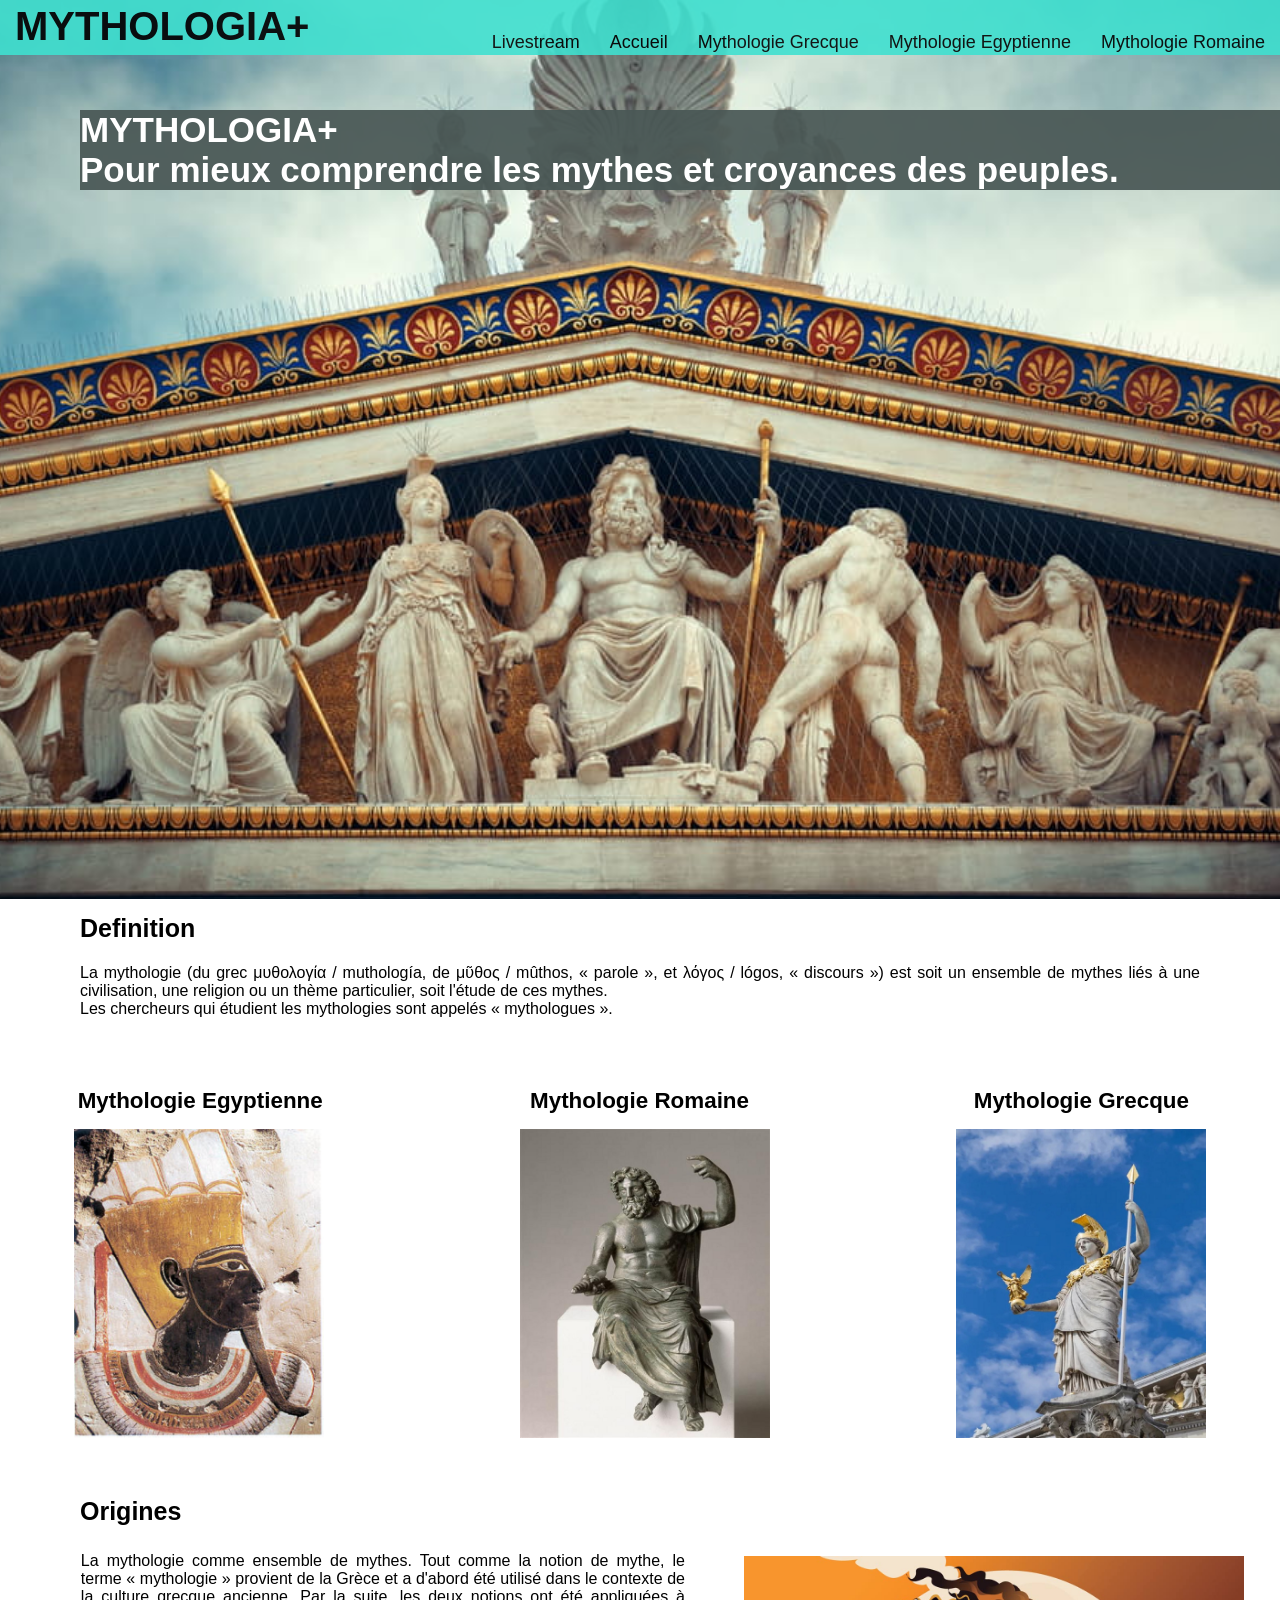
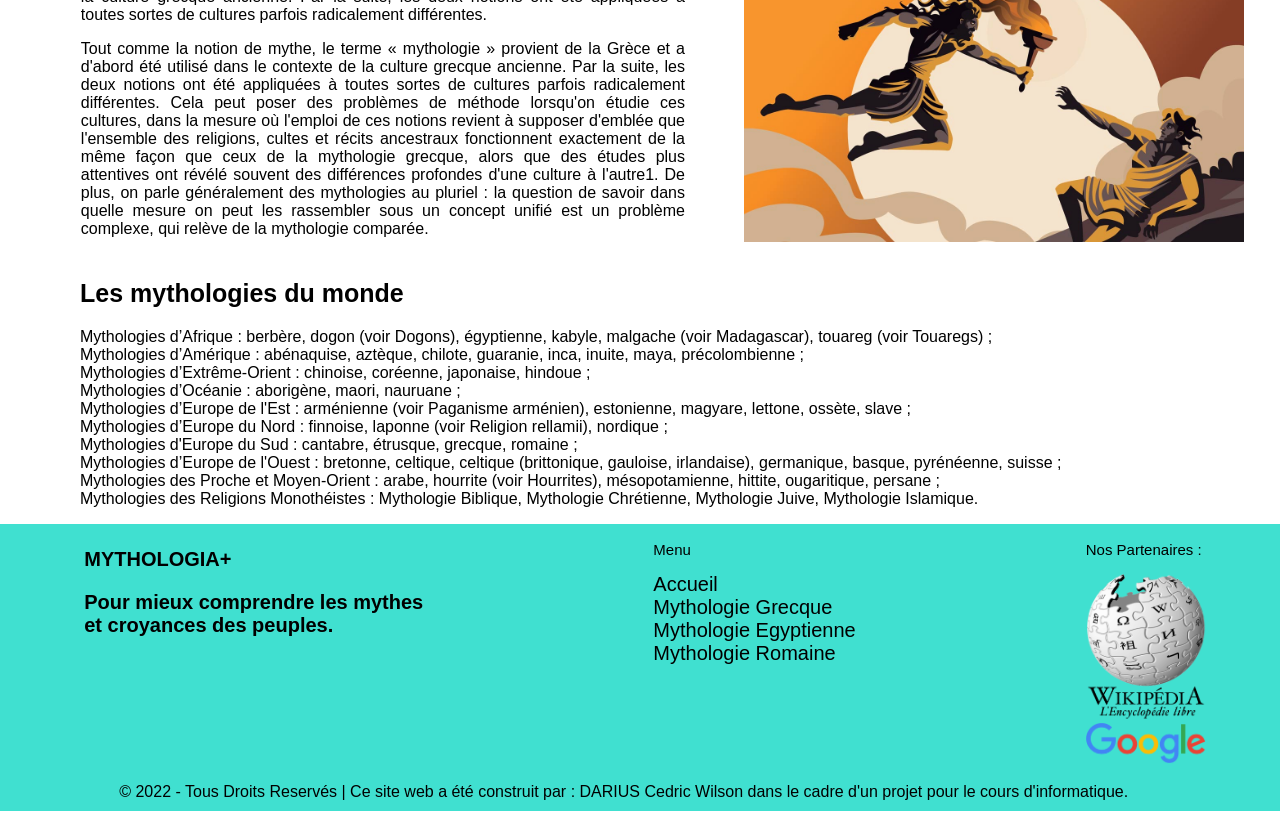
<file: Index.html>
<!DOCTYPE html>
<html lang="fr">
<head>
    <meta charset="UTF-8">
    <meta http-equiv="X-UA-Compatible" content="IE=edge">
    <meta name="viewport" content="width=device-width, initial-scale=1.0">
    <title>MYTHOLOGIA</title>
    <link rel="stylesheet" href="CSS-Darius.css">
    <link rel="stylesheet" href="stylesite2.css">
</head>
<body>
    <header>
        <div>
            <nav> 
                <ul>
                    <li id="menu1">
                        <a href="Rome.html">Mythologie Romaine</a>
                    </li>
                    <li id="menu1"> 
                        <a href="Egypte.html">Mythologie Egyptienne</a>
                    </li>
                    <li id="menu1">
                        <a href="Grecque.html">Mythologie Grecque</a>
                    </li>
                    <li id="menu1">
                        <a href="Index.html">Accueil</a>
                    </li>
                    <li id="menu1">
                        <a href="Livestream.html">Livestream</a>
                    </li>
                    <li id="logo1">
                        <a href="#">MYTHOLOGIA+</a>
                    </li>
                </ul>
            </nav> 
        </div>
        <div id="imageindex" style="position: relative;">
            <div >
                <h2 id="firsttrait1">MYTHOLOGIA+<br>
                    Pour mieux comprendre les mythes et croyances des peuples.</h2>
            </div>
    </div>
    </header>
    <section id="section1">
        <h2>Definition</h2>
        <div id="textemytho">
            <p>La mythologie (du grec μυθολογία / muthología, de μῦθος / mûthos, « parole », et λόγος / lógos, « discours ») est soit un ensemble de mythes liés à une civilisation, une religion ou un thème particulier, soit l'étude de ces mythes. <br> Les chercheurs qui étudient les mythologies sont appelés « mythologues ».</p>
        </div>
        <div id=istwa>
            <div id="fotoakey1">
                <h3 id="ejiptext">Mythologie Egyptienne</h3>
                <a href="Egypte.html">
                    <img src="min_1.jpg" alt=""width="250">
                </a>
            </div>
            <div id="fotoakey">
                <h3>Mythologie Romaine</h3>
                <a href="Rome.html">
                    <img id="fotoakey" src="385c90c0026b85cdce5517b1757b3e46.jpg" alt="" width="250">
                </a>
            </div>
            <div id="fotoakey">
                <h3>Mythologie Grecque</h3>
                <a href="Grecque.html">
                    <img src="depositphotos_84098402-stock-photo-goddess-athena-statue-outside-austrian.jpg" alt=""width="250">
                </a>
            </div>
        </div>
    </section>

    <section id="section2">
    <h2>Origines</h2>
    <div id=origine>
         <div id="texteorigine">
         <p >   La mythologie comme ensemble de mythes. Tout comme la notion de mythe, le terme « mythologie » provient de la Grèce et a d'abord été utilisé dans le contexte de la culture grecque ancienne. Par la suite, les deux notions ont été appliquées à toutes sortes de cultures parfois radicalement différentes.</p>
        <p>Tout comme la notion de mythe, le terme « mythologie » provient de la Grèce et a d'abord été utilisé dans le contexte de la culture grecque ancienne. Par la suite, les deux notions ont été appliquées à toutes sortes de cultures parfois radicalement différentes. Cela peut poser des problèmes de méthode lorsqu'on étudie ces cultures, dans la mesure où l'emploi de ces notions revient à supposer d'emblée que l'ensemble des religions, cultes et récits ancestraux fonctionnent exactement de la même façon que ceux de la mythologie grecque, alors que des études plus attentives ont révélé souvent des différences profondes d'une culture à l'autre1. De plus, on parle généralement des mythologies au pluriel : la question de savoir dans quelle mesure on peut les rassembler sous un concept unifié est un problème complexe, qui relève de la mythologie comparée.</p>
        </div>
        <div id=imagemytho>
        <img src="image mytho.jpg" alt="Image" width="500px">        
        </div>
    </div>
   
    </section>

   <section id="section3">
    <h2>Les mythologies du monde</h2>
        <p>
            <ul id="textemytho">
                <li>Mythologies d’Afrique : berbère, dogon (voir Dogons), égyptienne, kabyle, malgache (voir Madagascar), touareg (voir Touaregs) ;</li>
                <li>Mythologies d’Amérique : abénaquise, aztèque, chilote, guaranie, inca, inuite, maya, précolombienne ;</li>
                <li>Mythologies d’Extrême-Orient : chinoise, coréenne, japonaise, hindoue ;</li>
                <li>Mythologies d’Océanie : aborigène, maori, nauruane ;</li>
                <li>Mythologies d’Europe de l'Est : arménienne (voir Paganisme arménien), estonienne, magyare, lettone, ossète, slave ;</li>
                <li>Mythologies d’Europe du Nord : finnoise, laponne (voir Religion rellamii), nordique ;</li>
                <li>Mythologies d'Europe du Sud : cantabre, étrusque, grecque, romaine ;</li>
                <li>Mythologies d’Europe de l'Ouest : bretonne, celtique, celtique (brittonique, gauloise, irlandaise), germanique, basque, pyrénéenne, suisse ;</li>
                <li>Mythologies des Proche et Moyen-Orient : arabe, hourrite (voir Hourrites), mésopotamienne, hittite, ougaritique, persane ;</li>
                <li>Mythologies des Religions Monothéistes : Mythologie Biblique, Mythologie Chrétienne, Mythologie Juive, Mythologie Islamique.</li>
            </ul>
        </p>
<footer id="darius">
    <div id="footr1">
        <p>MYTHOLOGIA+</p>
        <p>Pour mieux comprendre les mythes <br> et croyances des peuples.</p>
    </div>
    <div id="footr2">
        <p id="titext">Menu</p>
        <a href="Index.html">Accueil</a> <br>
        <a href="Grecque.html">Mythologie Grecque</a> <br>
        <a href="Egypte.html">Mythologie Egyptienne</a> <br>
        <a href="Rome.html">Mythologie Romaine</a> <br>
    </div>
    <div id="footr3">
        <p id="titext">Nos Partenaires :</p>
        <div>
        <a href="#">
        <img id="wikipic" src="Wikipedia-logo-fr-big.png" alt="WikiPedia" width="120px"> 
        </a>
        </div>
        <div>
            <a href="#">
            <img id="googlepic" src="google.png" alt="Google" width="120px">    
            </a>
        </div>  
    </div>
    <p id="copyright">&copy; 2022 - Tous Droits Reservés | Ce site web a été construit par : DARIUS Cedric Wilson dans le cadre d'un projet pour le cours d'informatique. <br><br>
    </p>
</footer>
</body>
</html>
</file>
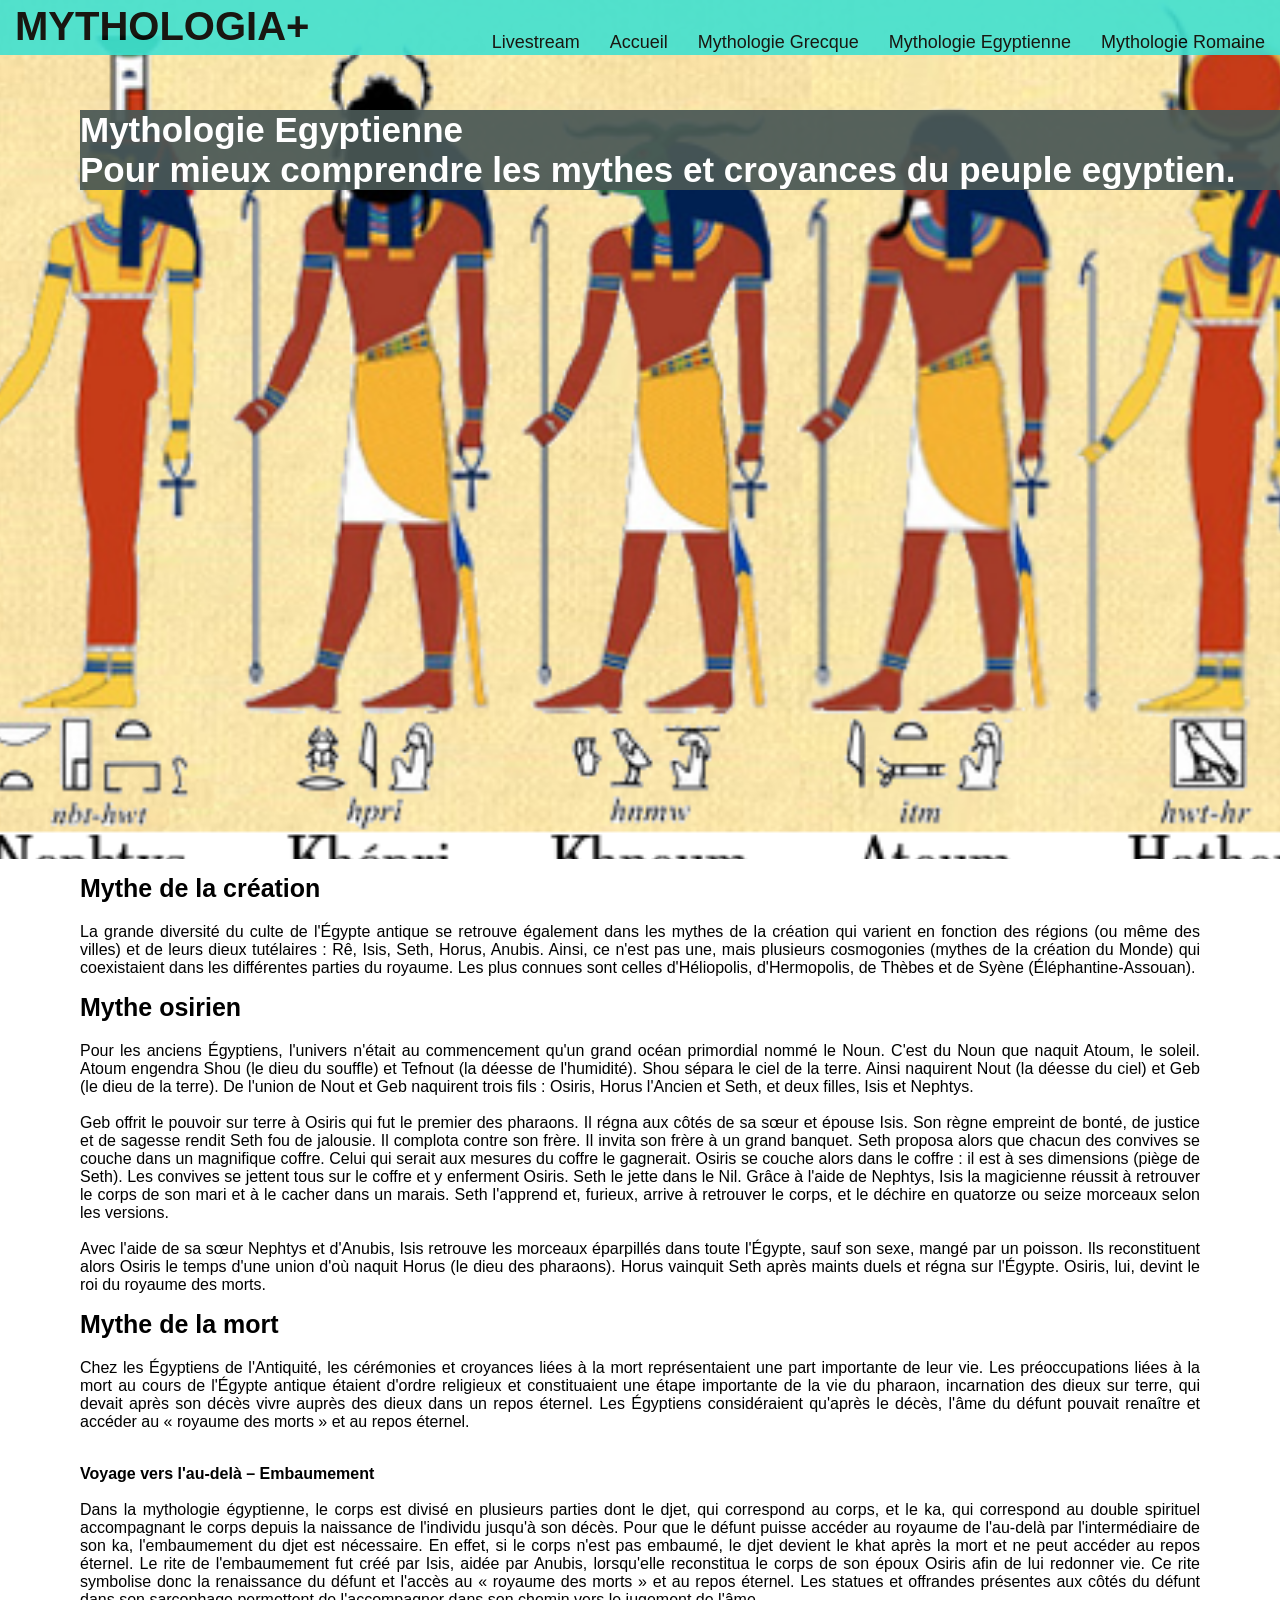
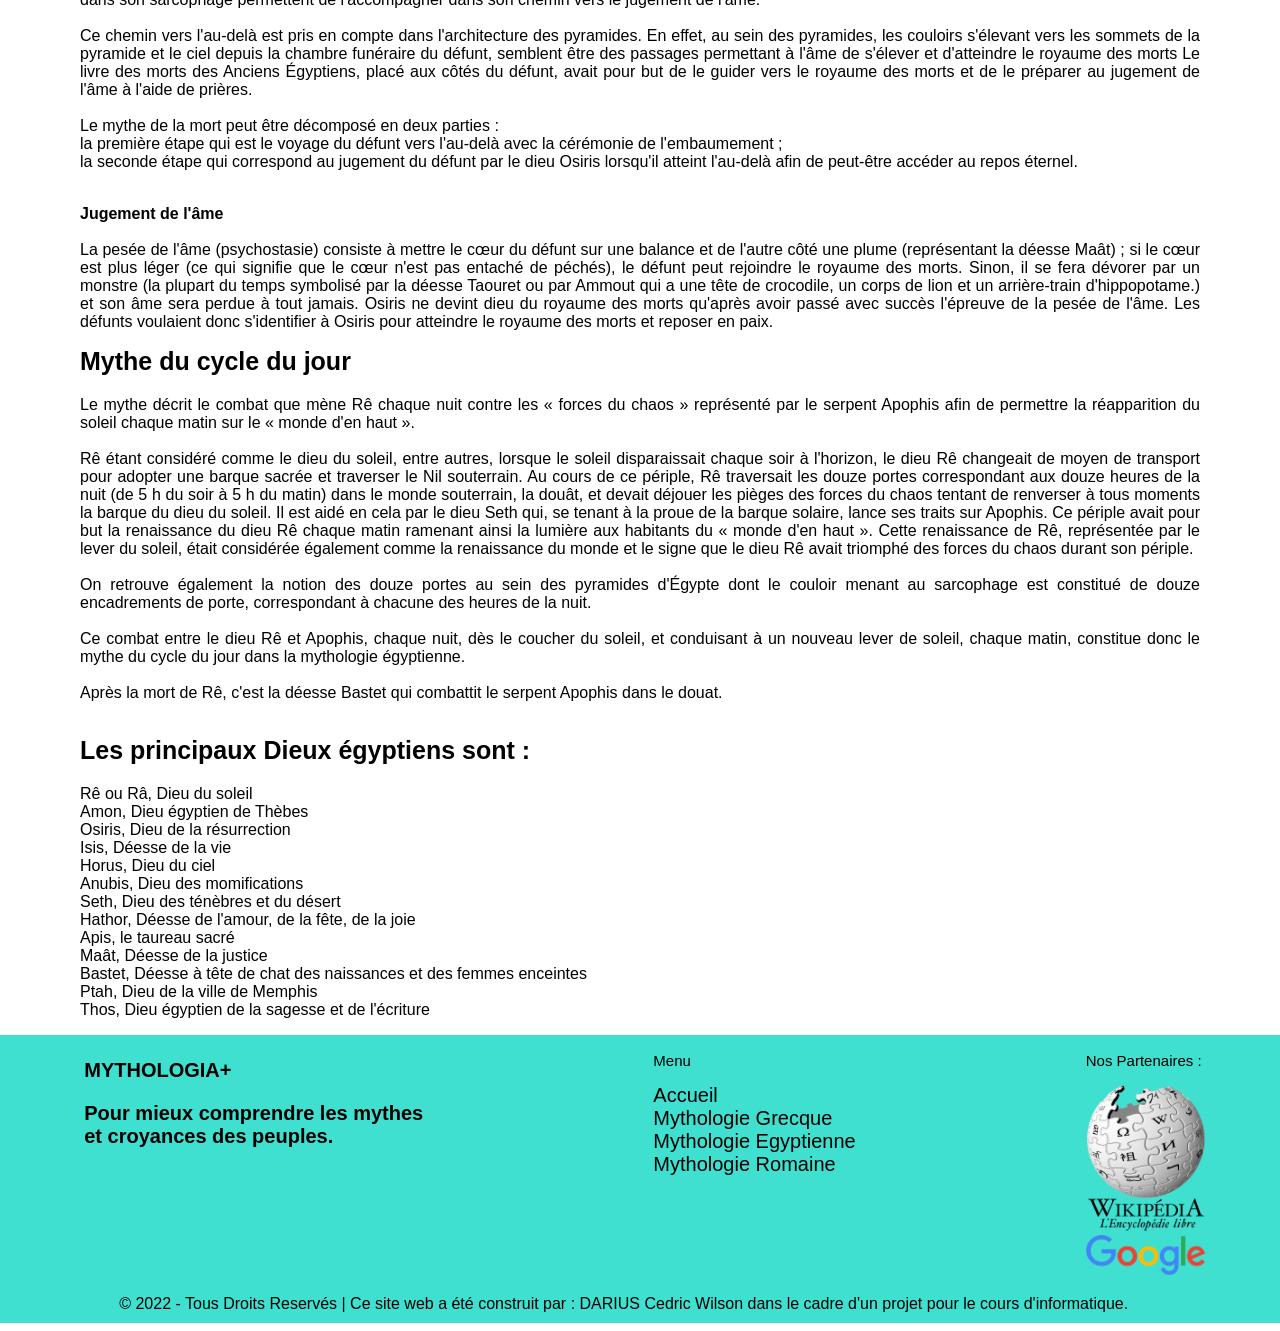
<file: Egypte.html>
<!DOCTYPE html>
<html lang="fr">
<head>
    <meta charset="UTF-8">
    <meta http-equiv="X-UA-Compatible" content="IE=edge">
    <meta name="viewport" content="width=device-width, initial-scale=1.0">
    <title>MYTHOLOGIA</title>
    <link rel="stylesheet" href="CSS-Darius.css">
    <link rel="stylesheet" href="stylesite2.css">
</head>
<body>
    <header>
        <div>
            <nav> 
                <ul>
                    <li id="menu1">
                        <a href="Rome.html">Mythologie Romaine</a>
                    </li>
                    <li id="menu1"> 
                        <a href="Egypte.html">Mythologie Egyptienne</a>
                    </li>
                    <li id="menu1">
                        <a href="Grecque.html">Mythologie Grecque</a>
                    </li>
                    <li id="menu1">
                        <a href="Index.html">Accueil</a>
                    </li>
                    <li id="menu1">
                        <a href="Livestream.html">Livestream</a>
                    </li>
                    <li id="logo1">
                        <a href="#">MYTHOLOGIA+</a>
                    </li>
                </ul>
            </nav> 
        </div>
        <div id="imageegypte" style="position: relative;">
            <div >
                <h2 id="firsttrait">Mythologie Egyptienne<br>
                    Pour mieux comprendre les mythes et croyances du peuple egyptien.</h2>
            </div>
    </div>
    </header>
    <section id="section4">
        <h2>Mythe de la création</h2>
        <div id="textemytho">
            La grande diversité du culte de l'Égypte antique se retrouve également dans les mythes de la création qui varient en fonction des régions (ou même des villes) et de leurs dieux tutélaires : Rê, Isis, Seth, Horus, Anubis. Ainsi, ce n'est pas une, mais plusieurs cosmogonies (mythes de la création du Monde) qui coexistaient dans les différentes parties du royaume. Les plus connues sont celles d'Héliopolis, d'Hermopolis, de Thèbes et de Syène (Éléphantine-Assouan).</p>
        </div>
        </section>
        <section id="section5">
        <h2>Mythe osirien</h2>
        <div id="textemytho">
            Pour les anciens Égyptiens, l'univers n'était au commencement qu'un grand océan primordial nommé le Noun. C'est du Noun que naquit Atoum, le soleil. Atoum engendra Shou (le dieu du souffle) et Tefnout (la déesse de l'humidité). Shou sépara le ciel de la terre. Ainsi naquirent Nout (la déesse du ciel) et Geb (le dieu de la terre). De l'union de Nout et Geb naquirent trois fils : Osiris, Horus l'Ancien et Seth, et deux filles, Isis et Nephtys. <br><br>
            Geb offrit le pouvoir sur terre à Osiris qui fut le premier des pharaons. Il régna aux côtés de sa sœur et épouse Isis. Son règne empreint de bonté, de justice et de sagesse rendit Seth fou de jalousie. Il complota contre son frère. Il invita son frère à un grand banquet. Seth proposa alors que chacun des convives se couche dans un magnifique coffre. Celui qui serait aux mesures du coffre le gagnerait. Osiris se couche alors dans le coffre : il est à ses dimensions (piège de Seth). Les convives se jettent tous sur le coffre et y enferment Osiris. Seth le jette dans le Nil. Grâce à l'aide de Nephtys, Isis la magicienne réussit à retrouver le corps de son mari et à le cacher dans un marais. Seth l'apprend et, furieux, arrive à retrouver le corps, et le déchire en quatorze ou seize morceaux selon les versions. <br><br>
            Avec l'aide de sa sœur Nephtys et d'Anubis, Isis retrouve les morceaux éparpillés dans toute l'Égypte, sauf son sexe, mangé par un poisson. Ils reconstituent alors Osiris le temps d'une union d'où naquit Horus (le dieu des pharaons). Horus vainquit Seth après maints duels et régna sur l'Égypte. Osiris, lui, devint le roi du royaume des morts.</p>
            </div>
            </section>
            <section id="section5">
                <h2>Mythe de la mort</h2>
                <div id="textemytho">
            Chez les Égyptiens de l'Antiquité, les cérémonies et croyances liées à la mort représentaient une part importante de leur vie. Les préoccupations liées à la mort au cours de l'Égypte antique étaient d'ordre religieux et constituaient une étape importante de la vie du pharaon, incarnation des dieux sur terre, qui devait après son décès vivre auprès des dieux dans un repos éternel. Les Égyptiens considéraient qu'après le décès, l'âme du défunt pouvait renaître et accéder au « royaume des morts » et au repos éternel. <br><br>
            <p><b>Voyage vers l'au-delà – Embaumement</b><br><br>
            Dans la mythologie égyptienne, le corps est divisé en plusieurs parties dont le djet, qui correspond au corps, et le ka, qui correspond au double spirituel accompagnant le corps depuis la naissance de l'individu jusqu'à son décès. Pour que le défunt puisse accéder au royaume de l'au-delà par l'intermédiaire de son ka, l'embaumement du djet est nécessaire. En effet, si le corps n'est pas embaumé, le djet devient le khat après la mort et ne peut accéder au repos éternel. Le rite de l'embaumement fut créé par Isis, aidée par Anubis, lorsqu'elle reconstitua le corps de son époux Osiris afin de lui redonner vie. Ce rite symbolise donc la renaissance du défunt et l'accès au « royaume des morts » et au repos éternel. Les statues et offrandes présentes aux côtés du défunt dans son sarcophage permettent de l'accompagner dans son chemin vers le jugement de l'âme. <br><br>
            Ce chemin vers l'au-delà est pris en compte dans l'architecture des pyramides. En effet, au sein des pyramides, les couloirs s'élevant vers les sommets de la pyramide et le ciel depuis la chambre funéraire du défunt, semblent être des passages permettant à l'âme de s'élever et d'atteindre le royaume des morts Le livre des morts des Anciens Égyptiens, placé aux côtés du défunt, avait pour but de le guider vers le royaume des morts et de le préparer au jugement de l'âme à l'aide de prières. <br><br>
            Le mythe de la mort peut être décomposé en deux parties : <br>
            la première étape qui est le voyage du défunt vers l'au-delà avec la cérémonie de l'embaumement ; <br>
            la seconde étape qui correspond au jugement du défunt par le dieu Osiris lorsqu'il atteint l'au-delà afin de peut-être accéder au repos éternel. <br><br>
            <p><b>Jugement de l'âme</b><br><br>
            La pesée de l'âme (psychostasie) consiste à mettre le cœur du défunt sur une balance et de l'autre côté une plume (représentant la déesse Maât) ; si le cœur est plus léger (ce qui signifie que le cœur n'est pas entaché de péchés), le défunt peut rejoindre le royaume des morts. Sinon, il se fera dévorer par un monstre (la plupart du temps symbolisé par la déesse Taouret ou par Ammout qui a une tête de crocodile, un corps de lion et un arrière-train d'hippopotame.) et son âme sera perdue à tout jamais. Osiris ne devint dieu du royaume des morts qu'après avoir passé avec succès l'épreuve de la pesée de l'âme. Les défunts voulaient donc s'identifier à Osiris pour atteindre le royaume des morts et reposer en paix.
           </div>
           </section>
           <section id="section5">
            <h2>Mythe du cycle du jour</h2>
            <div id="textemytho">
                Le mythe décrit le combat que mène Rê chaque nuit contre les « forces du chaos » représenté par le serpent Apophis afin de permettre la réapparition du soleil chaque matin sur le « monde d'en haut ». <br><br>

            Rê étant considéré comme le dieu du soleil, entre autres, lorsque le soleil disparaissait chaque soir à l'horizon, le dieu Rê changeait de moyen de transport pour adopter une barque sacrée et traverser le Nil souterrain. Au cours de ce périple, Rê traversait les douze portes correspondant aux douze heures de la nuit (de 5 h du soir à 5 h du matin) dans le monde souterrain, la douât, et devait déjouer les pièges des forces du chaos tentant de renverser à tous moments la barque du dieu du soleil. Il est aidé en cela par le dieu Seth qui, se tenant à la proue de la barque solaire, lance ses traits sur Apophis. Ce périple avait pour but la renaissance du dieu Rê chaque matin ramenant ainsi la lumière aux habitants du « monde d'en haut ». Cette renaissance de Rê, représentée par le lever du soleil, était considérée également comme la renaissance du monde et le signe que le dieu Rê avait triomphé des forces du chaos durant son périple. <br><br>

            On retrouve également la notion des douze portes au sein des pyramides d'Égypte dont le couloir menant au sarcophage est constitué de douze encadrements de porte, correspondant à chacune des heures de la nuit. <br><br>

            Ce combat entre le dieu Rê et Apophis, chaque nuit, dès le coucher du soleil, et conduisant à un nouveau lever de soleil, chaque matin, constitue donc le mythe du cycle du jour dans la mythologie égyptienne. <br><br>

            Après la mort de Rê, c'est la déesse Bastet qui combattit le serpent Apophis dans le douat. <br><br>
            </div>
            </section>

<section id="section5">
            <h2>Les principaux Dieux égyptiens sont :</h2>
            <div id="textemytho">
    Rê ou Râ, Dieu du soleil <br>
    Amon, Dieu égyptien de Thèbes <br>
    Osiris, Dieu de la résurrection <br>
    Isis, Déesse de la vie <br>
    Horus, Dieu du ciel <br>
    Anubis, Dieu des momifications <br>
    Seth, Dieu des ténèbres et du désert <br>
    Hathor, Déesse de l'amour, de la fête, de la joie <br>
    Apis, le taureau sacré <br>
    Maât, Déesse de la justice <br>
    Bastet, Déesse à tête de chat des naissances et des femmes enceintes <br>
    Ptah, Dieu de la ville de Memphis <br>
    Thos, Dieu égyptien de la sagesse et de l'écriture
</div>
</section>
<footer id="darius">
    <div id="footr1">
        <p>MYTHOLOGIA+</p>
        <p>Pour mieux comprendre les mythes <br> et croyances des peuples.</p>
    </div>
    <div id="footr2">
        <p id="titext">Menu</p>
        <a href="Index.html">Accueil</a> <br>
        <a href="Grecque.html">Mythologie Grecque</a> <br>
        <a href="Egypte.html">Mythologie Egyptienne</a> <br>
        <a href="Rome.html">Mythologie Romaine</a> <br>
    </div>
    <div id="footr3">
        <p id="titext">Nos Partenaires :</p>
        <div>
        <a href="#">
        <img id="wikipic" src="Wikipedia-logo-fr-big.png" alt="WikiPedia" width="120px"> 
        </a>
        </div>
        <div>
            <a href="#">
            <img id="googlepic" src="google.png" alt="Google" width="120px">    
            </a>
        </div>  
    </div>
    <p id="copyright">&copy; 2022 - Tous Droits Reservés | Ce site web a été construit par : DARIUS Cedric Wilson dans le cadre d'un projet pour le cours d'informatique. <br><br>
    </p>
</footer>
</body>
</html>
</file>
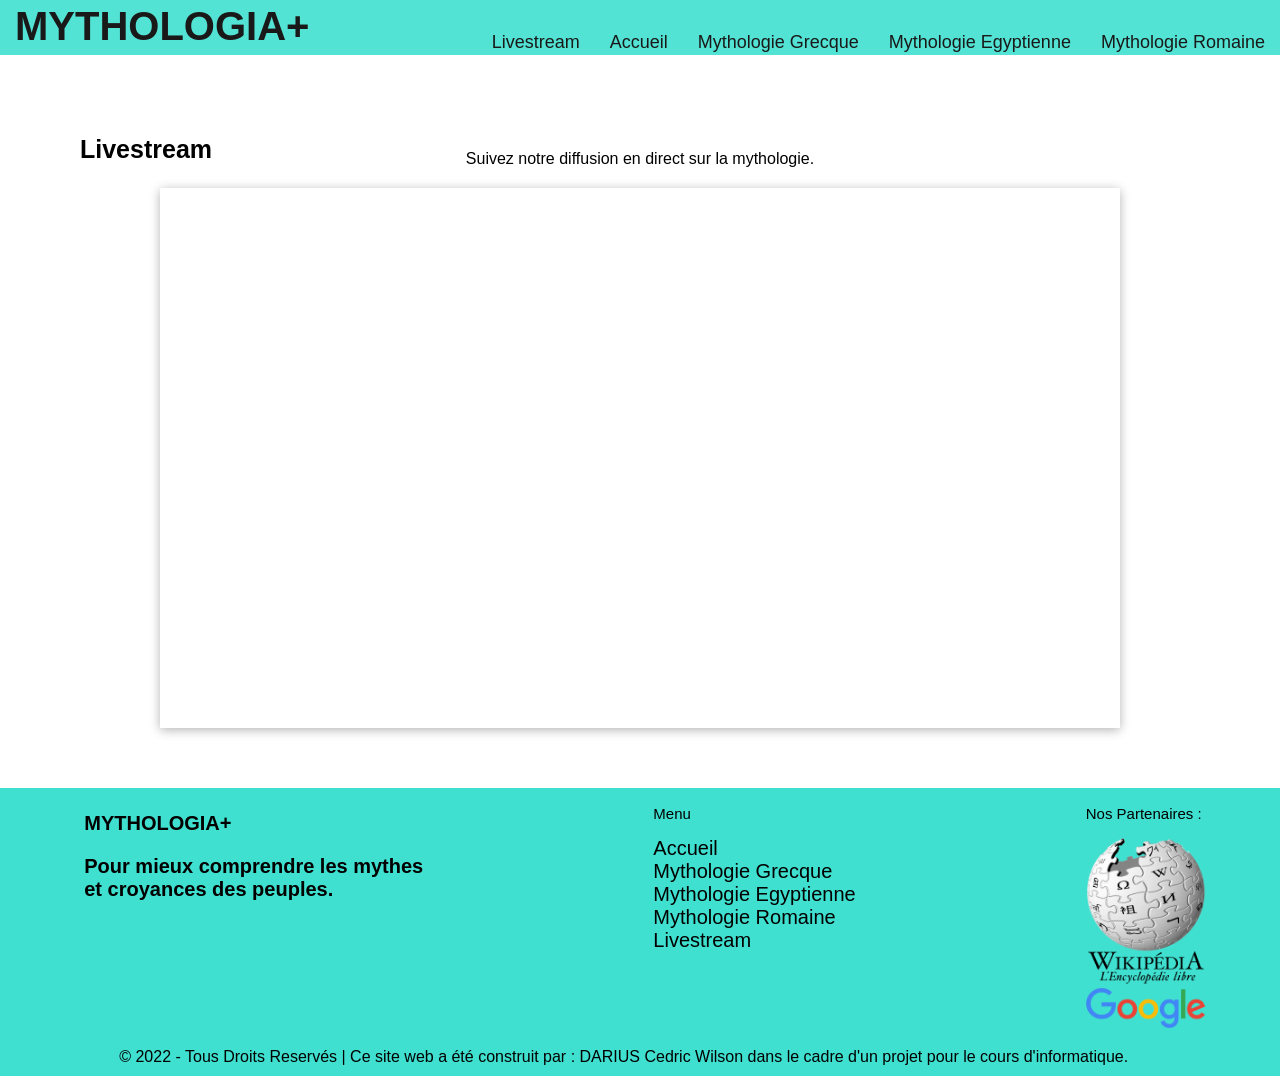
<file: Livestream.html>
<!DOCTYPE html>
<html lang="fr">
<head>
    <meta charset="UTF-8">
    <meta http-equiv="X-UA-Compatible" content="IE=edge">
    <meta name="viewport" content="width=device-width, initial-scale=1.0">
    <title>MYTHOLOGIA - Livestream</title>
    <link rel="stylesheet" href="CSS-Darius.css">
    <link rel="stylesheet" href="stylesite2.css">
</head>
<body>
    <header>
        <div>
            <nav>
                <ul>
                    <li id="menu1">
                        <a href="Rome.html">Mythologie Romaine</a>
                    </li>
                    <li id="menu1">
                        <a href="Egypte.html">Mythologie Egyptienne</a>
                    </li>
                    <li id="menu1">
                        <a href="Grecque.html">Mythologie Grecque</a>
                    </li>
                    <li id="menu1">
                        <a href="Index.html">Accueil</a>
                    </li>
                    <li id="menu1">
                        <a href="Livestream.html">Livestream</a>
                    </li>
                    <li id="logo1">
                        <a href="#">MYTHOLOGIA+</a>
                    </li>
                </ul>
            </nav>
        </div>
    </header>
    <section id="sectionlive">
        <h2>Livestream</h2>
        <div id="livedescription">
            <p>Suivez notre diffusion en direct sur la mythologie.</p>
        </div>
        <div class="video-wrapper">
            <div class="video-container">
                <iframe src="https://www.youtube.com/embed/live_stream?channel=UC_vd8HmhD9FJF6w7X8U4VKw"
                    title="Livestream MYTHOLOGIA+"
                    allow="accelerometer; autoplay; clipboard-write; encrypted-media; gyroscope; picture-in-picture"
                    allowfullscreen></iframe>
            </div>
        </div>
    </section>
    <footer id="darius">
        <div id="footr1">
            <p>MYTHOLOGIA+</p>
            <p>Pour mieux comprendre les mythes <br> et croyances des peuples.</p>
        </div>
        <div id="footr2">
            <p id="titext">Menu</p>
            <a href="Index.html">Accueil</a> <br>
            <a href="Grecque.html">Mythologie Grecque</a> <br>
            <a href="Egypte.html">Mythologie Egyptienne</a> <br>
            <a href="Rome.html">Mythologie Romaine</a> <br>
            <a href="Livestream.html">Livestream</a> <br>
        </div>
        <div id="footr3">
            <p id="titext">Nos Partenaires :</p>
            <div>
            <a href="#">
            <img id="wikipic" src="Wikipedia-logo-fr-big.png" alt="WikiPedia" width="120px">
            </a>
            </div>
            <div>
                <a href="#">
                <img id="googlepic" src="google.png" alt="Google" width="120px">
                </a>
            </div>
        </div>
        <p id="copyright">&copy; 2022 - Tous Droits Reservés | Ce site web a été construit par : DARIUS Cedric Wilson dans le cadre d'un projet pour le cours d'informatique. <br><br>
        </p>
    </footer>
</body>
</html>
</file>
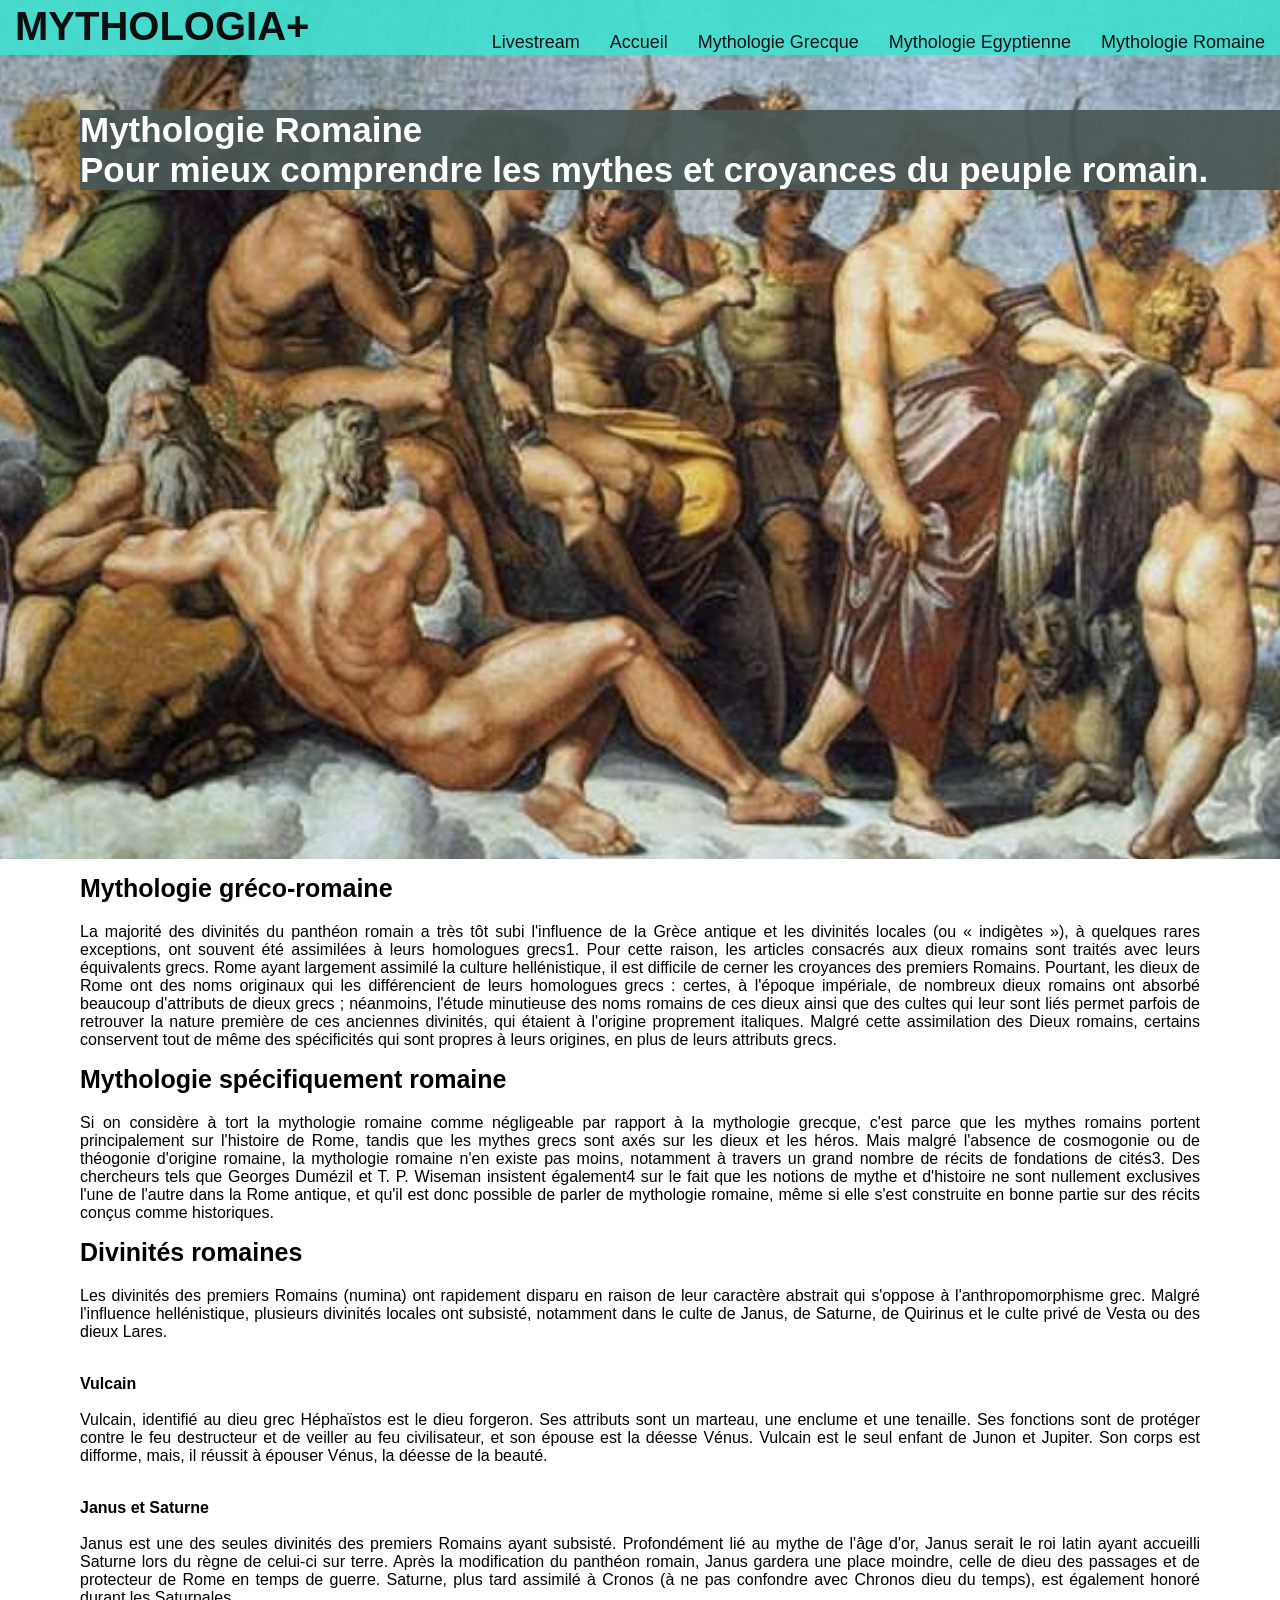
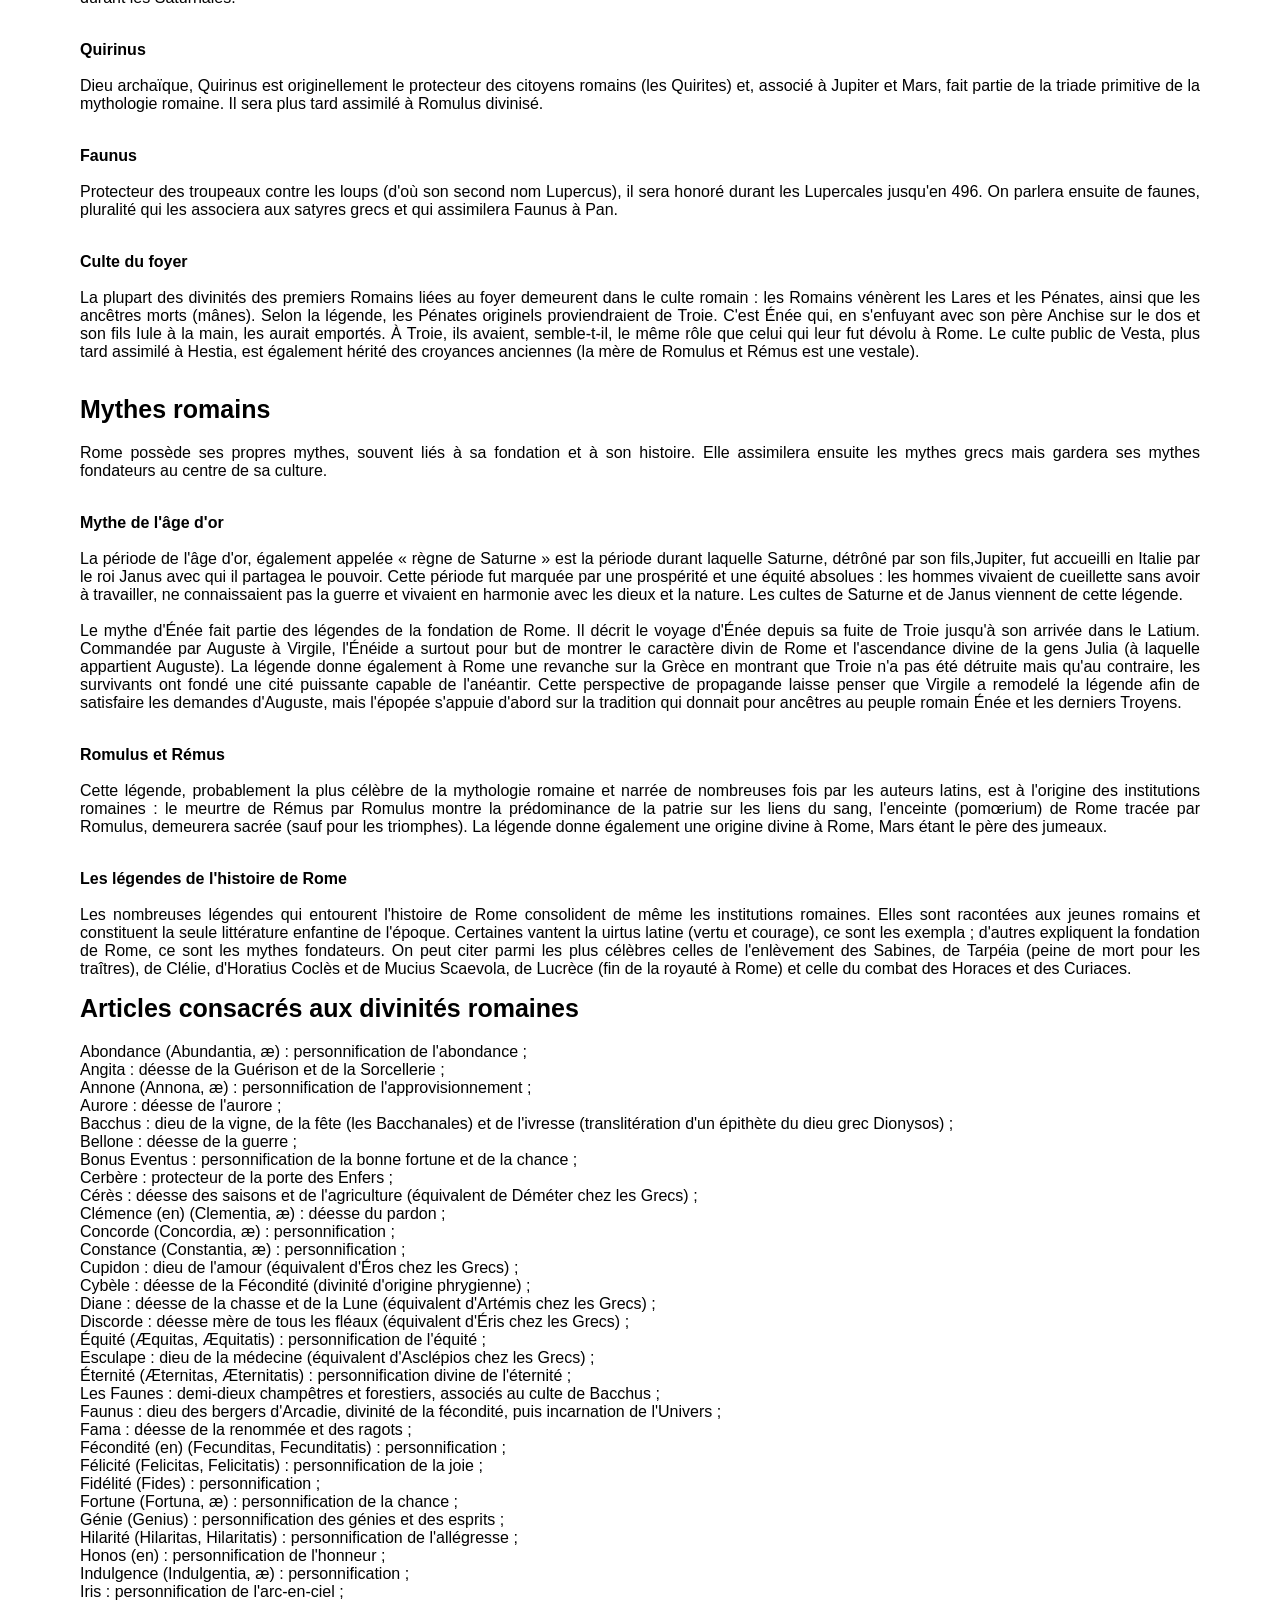
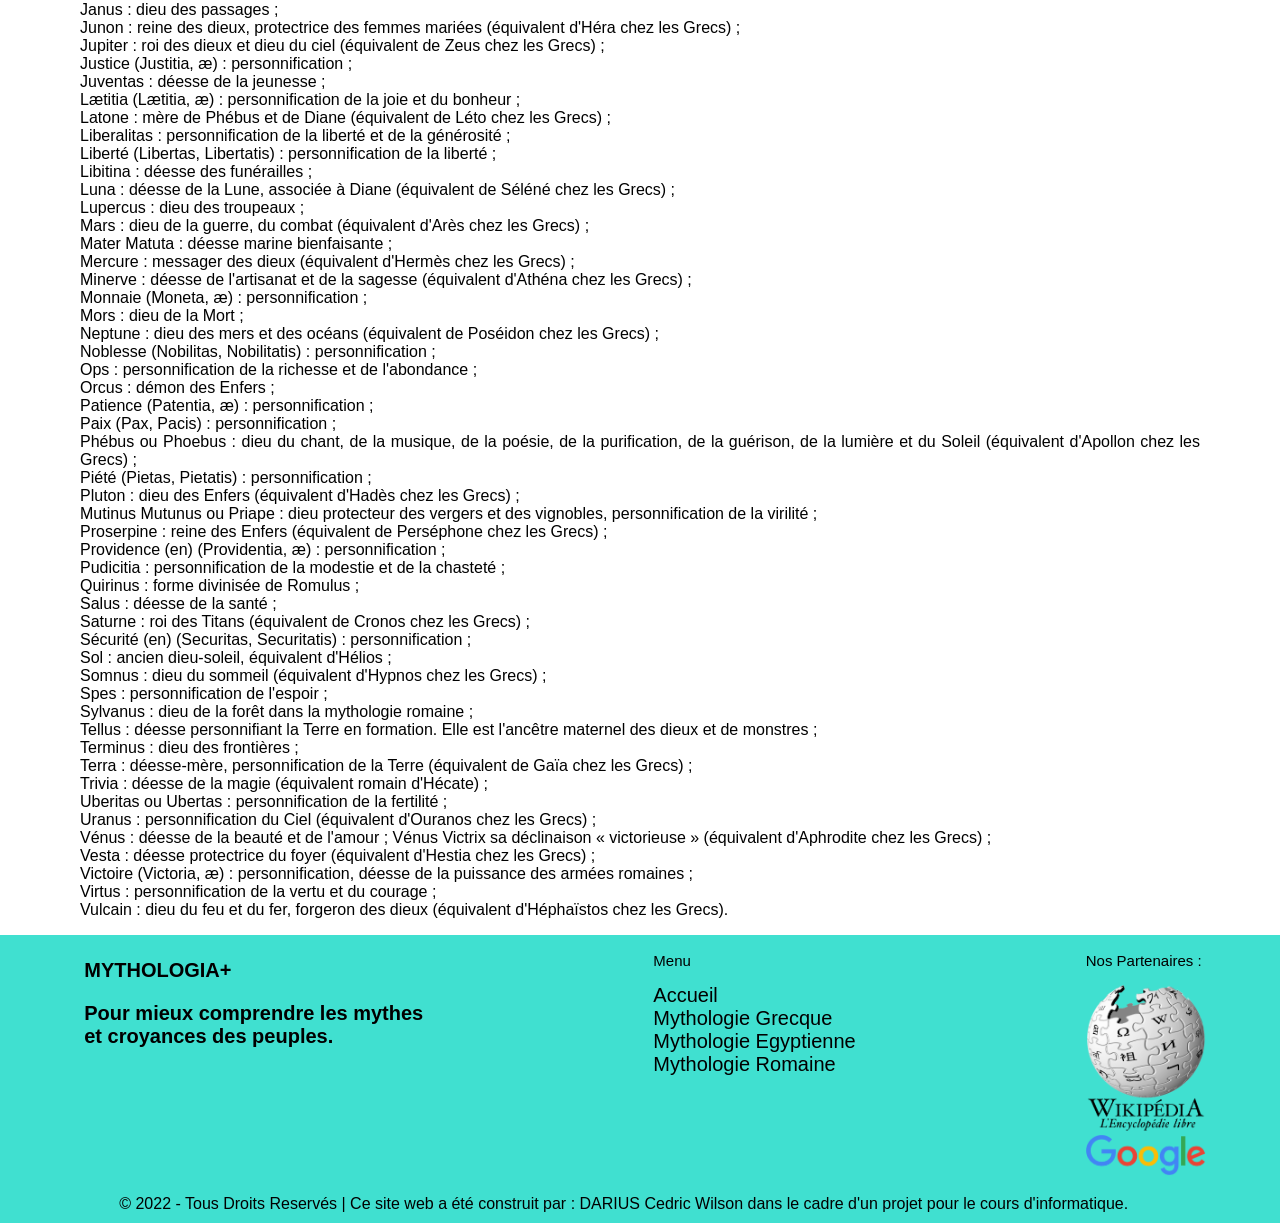
<file: Rome.html>
<!DOCTYPE html>
<html lang="fr">
<head>
    <meta charset="UTF-8">
    <meta http-equiv="X-UA-Compatible" content="IE=edge">
    <meta name="viewport" content="width=device-width, initial-scale=1.0">
    <title>MYTHOLOGIA</title>
    <link rel="stylesheet" href="CSS-Darius.css">
    <link rel="stylesheet" href="stylesite2.css">
</head>
<body>
    <header>
        <div>
            <nav> 
                <ul>
                    <li id="menu1">
                        <a href="Rome.html">Mythologie Romaine</a>
                    </li>
                    <li id="menu1"> 
                        <a href="Egypte.html">Mythologie Egyptienne</a>
                    </li>
                    <li id="menu1">
                        <a href="Grecque.html">Mythologie Grecque</a>
                    </li>
                    <li id="menu1">
                        <a href="Index.html">Accueil</a>
                    </li>
                    <li id="menu1">
                        <a href="Livestream.html">Livestream</a>
                    </li>
                    <li id="logo1">
                        <a href="#">MYTHOLOGIA+</a>
                    </li>
                </ul>
            </nav> 
        </div>
<div id="imagehistorique" style="position: relative;">
<div >
<h2 id="firsttrait">Mythologie Romaine<br>Pour mieux comprendre les mythes et croyances du peuple romain.</h2>
</div>
</div>
</header>
<section id="section4">
<h2>Mythologie gréco-romaine</h2>
<div id="textemytho">
    <p>
La majorité des divinités du panthéon romain a très tôt subi l'influence de la Grèce antique et les divinités locales (ou « indigètes »), à quelques rares exceptions, ont souvent été assimilées à leurs homologues grecs1. Pour cette raison, les articles consacrés aux dieux romains sont traités avec leurs équivalents grecs. Rome ayant largement assimilé la culture hellénistique, il est difficile de cerner les croyances des premiers Romains. Pourtant, les dieux de Rome ont des noms originaux qui les différencient de leurs homologues grecs : certes, à l'époque impériale, de nombreux dieux romains ont absorbé beaucoup d'attributs de dieux grecs ; néanmoins, l'étude minutieuse des noms romains de ces dieux ainsi que des cultes qui leur sont liés permet parfois de retrouver la nature première de ces anciennes divinités, qui étaient à l'origine proprement italiques. Malgré cette assimilation des Dieux romains, certains conservent tout de même des spécificités qui sont propres à leurs origines, en plus de leurs attributs grecs.</p>
</div>
</section>
<section id="section4">
<h2>Mythologie spécifiquement romaine</h2>
<div id="textemytho">
    <p>
Si on considère à tort la mythologie romaine comme négligeable par rapport à la mythologie grecque, c'est parce que les mythes romains portent principalement sur l'histoire de Rome, tandis que les mythes grecs sont axés sur les dieux et les héros. Mais malgré l'absence de cosmogonie ou de théogonie d'origine romaine, la mythologie romaine n'en existe pas moins, notamment à travers un grand nombre de récits de fondations de cités3. Des chercheurs tels que Georges Dumézil et T. P. Wiseman insistent également4 sur le fait que les notions de mythe et d'histoire ne sont nullement exclusives l'une de l'autre dans la Rome antique, et qu'il est donc possible de parler de mythologie romaine, même si elle s'est construite en bonne partie sur des récits conçus comme historiques. </p>
</div>
</section>

<section id="section5">
<h2>Divinités romaines</h2>
<div id="textemytho">
<p> Les divinités des premiers Romains (numina) ont rapidement disparu en raison de leur caractère abstrait qui s'oppose à l'anthropomorphisme grec. Malgré l'influence hellénistique, plusieurs divinités locales ont subsisté, notamment dans le culte de Janus, de Saturne, de Quirinus et le culte privé de Vesta ou des dieux Lares. <br><br> </p>
<p><b>Vulcain</b><br><br>
Vulcain, identifié au dieu grec Héphaïstos est le dieu forgeron. Ses attributs sont un marteau, une enclume et une tenaille. Ses fonctions sont de protéger contre le feu destructeur et de veiller au feu civilisateur, et son épouse est la déesse Vénus. Vulcain est le seul enfant de Junon et Jupiter. Son corps est difforme, mais, il réussit à épouser Vénus, la déesse de la beauté. <br><br> </p>

<p><b>Janus et Saturne</b><br><br>
Janus est une des seules divinités des premiers Romains ayant subsisté. Profondément lié au mythe de l'âge d'or, Janus serait le roi latin ayant accueilli Saturne lors du règne de celui-ci sur terre. Après la modification du panthéon romain, Janus gardera une place moindre, celle de dieu des passages et de protecteur de Rome en temps de guerre. Saturne, plus tard assimilé à Cronos (à ne pas confondre avec Chronos dieu du temps), est également honoré durant les Saturnales. <br><br> </p>
<p><b>Quirinus</b><br><br>
Dieu archaïque, Quirinus est originellement le protecteur des citoyens romains (les Quirites) et, associé à Jupiter et Mars, fait partie de la triade primitive de la mythologie romaine. Il sera plus tard assimilé à Romulus divinisé. <br><br> </p>
<p><b>Faunus</b><br><br>
Protecteur des troupeaux contre les loups (d'où son second nom Lupercus), il sera honoré durant les Lupercales jusqu'en 496. On parlera ensuite de faunes, pluralité qui les associera aux satyres grecs et qui assimilera Faunus à Pan. <br><br> </p>
<p><b>Culte du foyer</b><br><br>
La plupart des divinités des premiers Romains liées au foyer demeurent dans le culte romain : les Romains vénèrent les Lares et les Pénates, ainsi que les ancêtres morts (mânes). Selon la légende, les Pénates originels proviendraient de Troie. C'est Énée qui, en s'enfuyant avec son père Anchise sur le dos et son fils Iule à la main, les aurait emportés. À Troie, ils avaient, semble-t-il, le même rôle que celui qui leur fut dévolu à Rome. Le culte public de Vesta, plus tard assimilé à Hestia, est également hérité des croyances anciennes (la mère de Romulus et Rémus est une vestale). <br><br> </p>
</div>
</section>

<section id="section5">
<h2>Mythes romains</h2>
<div id="textemytho">
    <p>Rome possède ses propres mythes, souvent liés à sa fondation et à son histoire. Elle assimilera ensuite les mythes grecs mais gardera ses mythes fondateurs au centre de sa culture. <br><br> </p>
    
    <p><b>Mythe de l'âge d'or</b><br><br>
    La période de l'âge d'or, également appelée « règne de Saturne » est la période durant laquelle Saturne, détrôné par son fils,Jupiter, fut accueilli en Italie par le roi Janus avec qui il partagea le pouvoir. Cette période fut marquée par une prospérité et une équité absolues : les hommes vivaient de cueillette sans avoir à travailler, ne connaissaient pas la guerre et vivaient en harmonie avec les dieux et la nature. Les cultes de Saturne et de Janus viennent de cette légende.
    <br><br>
    Le mythe d'Énée fait partie des légendes de la fondation de Rome. Il décrit le voyage d'Énée depuis sa fuite de Troie jusqu'à son arrivée dans le Latium. Commandée par Auguste à Virgile, l'Énéide a surtout pour but de montrer le caractère divin de Rome et l'ascendance divine de la gens Julia (à laquelle appartient Auguste). La légende donne également à Rome une revanche sur la Grèce en montrant que Troie n'a pas été détruite mais qu'au contraire, les survivants ont fondé une cité puissante capable de l'anéantir. Cette perspective de propagande laisse penser que Virgile a remodelé la légende afin de satisfaire les demandes d'Auguste, mais l'épopée s'appuie d'abord sur la tradition qui donnait pour ancêtres au peuple romain Énée et les derniers Troyens. <br><br> </p>
    <p><b>Romulus et Rémus</b><br><br>
    Cette légende, probablement la plus célèbre de la mythologie romaine et narrée de nombreuses fois par les auteurs latins, est à l'origine des institutions romaines : le meurtre de Rémus par Romulus montre la prédominance de la patrie sur les liens du sang, l'enceinte (pomœrium) de Rome tracée par Romulus, demeurera sacrée (sauf pour les triomphes). La légende donne également une origine divine à Rome, Mars étant le père des jumeaux. <br><br> </p>
    <p><b>Les légendes de l'histoire de Rome</b><br><br>
    Les nombreuses légendes qui entourent l'histoire de Rome consolident de même les institutions romaines. Elles sont racontées aux jeunes romains et constituent la seule littérature enfantine de l'époque. Certaines vantent la uirtus latine (vertu et courage), ce sont les exempla ; d'autres expliquent la fondation de Rome, ce sont les mythes fondateurs. On peut citer parmi les plus célèbres celles de l'enlèvement des Sabines, de Tarpéia (peine de mort pour les traîtres), de Clélie, d'Horatius Coclès et de Mucius Scaevola, de Lucrèce (fin de la royauté à Rome) et celle du combat des Horaces et des Curiaces.
    </p>
</div>
</section>

<section id="section4">
<h2>Articles consacrés aux divinités romaines</h2>
<div id="textemytho">
        <p>   
    Abondance (Abundantia, æ) : personnification de l'abondance ; <br>
    Angita : déesse de la Guérison et de la Sorcellerie ; <br>
    Annone (Annona, æ) : personnification de l'approvisionnement ; <br>
    Aurore : déesse de l'aurore ; <br>
    Bacchus : dieu de la vigne, de la fête (les Bacchanales) et de l'ivresse (translitération d'un épithète du dieu grec Dionysos) ;<br>
    Bellone : déesse de la guerre ;<br>
    Bonus Eventus : personnification de la bonne fortune et de la chance ;<br>
    Cerbère : protecteur de la porte des Enfers ;<br>
    Cérès : déesse des saisons et de l'agriculture (équivalent de Déméter chez les Grecs) ;<br>
    Clémence (en) (Clementia, æ) : déesse du pardon ;<br>
    Concorde (Concordia, æ) : personnification ;<br>
    Constance (Constantia, æ) : personnification ;<br>
    Cupidon : dieu de l'amour (équivalent d'Éros chez les Grecs) ;<br>
    Cybèle : déesse de la Fécondité (divinité d'origine phrygienne) ;<br>
    Diane : déesse de la chasse et de la Lune (équivalent d'Artémis chez les Grecs) ;<br>
    Discorde : déesse mère de tous les fléaux (équivalent d'Éris chez les Grecs) ;<br>
    Équité (Æquitas, Æquitatis) : personnification de l'équité ;<br>
    Esculape : dieu de la médecine (équivalent d'Asclépios chez les Grecs) ;<br>
    Éternité (Æternitas, Æternitatis) : personnification divine de l'éternité ;<br>
    Les Faunes : demi-dieux champêtres et forestiers, associés au culte de Bacchus ;<br>
    Faunus : dieu des bergers d'Arcadie, divinité de la fécondité, puis incarnation de l'Univers ;<br>
    Fama : déesse de la renommée et des ragots ;<br>
    Fécondité (en) (Fecunditas, Fecunditatis) : personnification ;<br>
    Félicité (Felicitas, Felicitatis) : personnification de la joie ;<br>
    Fidélité (Fides) : personnification ;<br>
    Fortune (Fortuna, æ) : personnification de la chance ;<br>
    Génie (Genius) : personnification des génies et des esprits ;<br>
    Hilarité (Hilaritas, Hilaritatis) : personnification de l'allégresse ;<br>
    Honos (en) : personnification de l'honneur ;<br>
    Indulgence (Indulgentia, æ) : personnification ;<br>
    Iris : personnification de l'arc-en-ciel ;<br>
    Janus : dieu des passages ;<br>
    Junon : reine des dieux, protectrice des femmes mariées (équivalent d'Héra chez les Grecs) ;<br>
    Jupiter : roi des dieux et dieu du ciel (équivalent de Zeus chez les Grecs) ;<br>
    Justice (Justitia, æ) : personnification ;<br>
    Juventas : déesse de la jeunesse ;<br>
    Lætitia (Lætitia, æ) : personnification de la joie et du bonheur ;<br>
    Latone : mère de Phébus et de Diane (équivalent de Léto chez les Grecs) ;<br>
    Liberalitas : personnification de la liberté et de la générosité ;<br>
    Liberté (Libertas, Libertatis) : personnification de la liberté ;<br>
    Libitina : déesse des funérailles ;<br>
    Luna : déesse de la Lune, associée à Diane (équivalent de Séléné chez les Grecs) ;<br>
    Lupercus : dieu des troupeaux ;<br>
    Mars : dieu de la guerre, du combat (équivalent d'Arès chez les Grecs) ;<br>
    Mater Matuta : déesse marine bienfaisante ;<br>
    Mercure : messager des dieux (équivalent d'Hermès chez les Grecs) ;<br>
    Minerve : déesse de l'artisanat et de la sagesse (équivalent d'Athéna chez les Grecs) ;<br>
    Monnaie (Moneta, æ) : personnification ;<br>
    Mors : dieu de la Mort ;<br>
    Neptune : dieu des mers et des océans (équivalent de Poséidon chez les Grecs) ;<br>
    Noblesse (Nobilitas, Nobilitatis) : personnification ;<br>
    Ops : personnification de la richesse et de l'abondance ;<br>
    Orcus : démon des Enfers ;<br>
    Patience (Patentia, æ) : personnification ;<br>
    Paix (Pax, Pacis) : personnification ;<br>
    Phébus ou Phoebus : dieu du chant, de la musique, de la poésie, de la purification, de la guérison, de la lumière et du Soleil (équivalent d'Apollon chez les Grecs) ;<br>
    Piété (Pietas, Pietatis) : personnification ; <br>
    Pluton : dieu des Enfers (équivalent d'Hadès chez les Grecs) ;<br>
    Mutinus Mutunus ou Priape : dieu protecteur des vergers et des vignobles, personnification de la virilité ;<br>
    Proserpine : reine des Enfers (équivalent de Perséphone chez les Grecs) ;<br>
    Providence (en) (Providentia, æ) : personnification ;<br>
    Pudicitia : personnification de la modestie et de la chasteté ;<br>
    Quirinus : forme divinisée de Romulus ;<br>
    Salus : déesse de la santé ;<br>
    Saturne : roi des Titans (équivalent de Cronos chez les Grecs) ;<br>
    Sécurité (en) (Securitas, Securitatis) : personnification ;<br>
    Sol : ancien dieu-soleil, équivalent d'Hélios ;<br>
    Somnus : dieu du sommeil (équivalent d'Hypnos chez les Grecs) ;<br>
    Spes : personnification de l'espoir ;<br>
    Sylvanus : dieu de la forêt dans la mythologie romaine ;<br>
    Tellus : déesse personnifiant la Terre en formation. Elle est l'ancêtre maternel des dieux et de monstres ;<br>
    Terminus : dieu des frontières ;<br>
    Terra : déesse-mère, personnification de la Terre (équivalent de Gaïa chez les Grecs) ;<br>
    Trivia : déesse de la magie (équivalent romain d'Hécate) ;<br>
    Uberitas ou Ubertas : personnification de la fertilité ;<br>
    Uranus : personnification du Ciel (équivalent d'Ouranos chez les Grecs) ;<br>
    Vénus : déesse de la beauté et de l'amour ; Vénus Victrix sa déclinaison « victorieuse » (équivalent d'Aphrodite chez les Grecs) ;<br>
    Vesta : déesse protectrice du foyer (équivalent d'Hestia chez les Grecs) ;<br>
    Victoire (Victoria, æ) : personnification, déesse de la puissance des armées romaines ;<br>
    Virtus : personnification de la vertu et du courage ;<br>
    Vulcain : dieu du feu et du fer, forgeron des dieux (équivalent d'Héphaïstos chez les Grecs).</p>
</div>
</section>
<footer id="darius">
    <div id="footr1">
        <p>MYTHOLOGIA+</p>
        <p>Pour mieux comprendre les mythes <br> et croyances des peuples.</p>
    </div>
    <div id="footr2">
        <p id="titext">Menu</p>
        <a href="Index.html">Accueil</a> <br>
        <a href="Grecque.html">Mythologie Grecque</a> <br>
        <a href="Egypte.html">Mythologie Egyptienne</a> <br>
        <a href="Rome.html">Mythologie Romaine</a> <br>
    </div>
    <div id="footr3">
        <p id="titext">Nos Partenaires :</p>
        <div>
        <a href="#">
        <img id="wikipic" src="Wikipedia-logo-fr-big.png" alt="WikiPedia" width="120px"> 
        </a>
        </div>
        <div>
            <a href="#">
            <img id="googlepic" src="google.png" alt="Google" width="120px">    
            </a>
        </div>  
    </div>
    <p id="copyright">&copy; 2022 - Tous Droits Reservés | Ce site web a été construit par : DARIUS Cedric Wilson dans le cadre d'un projet pour le cours d'informatique. <br><br>
    </p>
</footer>
</body>
</html>
</file>
<file: CSS-Darius.css>
html{
    scroll-behavior: smooth;
}
body{
    font-family: 'Trebuchet MS', 'Lucida Sans Unicode', 'Lucida Grande', 'Lucida Sans', Arial, sans-serif;
    margin: 0;
    padding: 0;
}
a{
    text-decoration: none;
    color: black;
}
nav{
    overflow: hidden;
    background-color:turquoise;
    position: fixed;
    width: 100%;
   margin-bottom: auto;
    opacity: 0.9; 
    z-index: 99;
}
#logo1{
    float: left;
    font-weight: bold;
    font-family: 'Trebuchet MS', 'Lucida Sans Unicode', 'Lucida Grande', 'Lucida Sans', Arial, sans-serif;
    border-radius: 80px;
    overflow: hidden;
    margin-top: 2px;
    margin-bottom: 2px;
    vertical-align: middle;
    color: black; 
    font-size: 25px;
}
header li {
    float: right;
    font-size: 18px;
}
header li a {
    text-decoration: none;
    display: block;
    margin-top: 2px;
    margin-bottom: 2px;
    text-align: justify;
    padding: 0px 15px;
    color: black;
    font-family:'Trebuchet MS', 'Lucida Sans Unicode', 'Lucida Grande', 'Lucida Sans', Arial, sans-serif;
  }
</file>
<file: stylesite2.css>
html{
    scroll-behavior: smooth;
}
body{
    font-family: 'Trebuchet MS', 'Lucida Sans Unicode', 'Lucida Grande', 'Lucida Sans', Arial, sans-serif;
    margin: 0;
    padding: 0;
}
#imagemytho{
    margin-top: 50px;
    margin-left: -50px;
}
a{
    text-decoration: none;
    color: black;
}
nav{
    overflow: hidden;
    background-color:turquoise;
    position: fixed;
    width: 100%;
    margin-bottom: auto;
    opacity: 0.9; 
    z-index: 99;
}
#menu1{
    margin-top: 30px;
}
#img img{
   height: 10%;
}
#logo1{
    float: left;
    font-weight: bold;
    font-family: 'Trebuchet MS', 'Lucida Sans Unicode', 'Lucida Grande', 'Lucida Sans', Arial, sans-serif;
    overflow: hidden;
    margin-top: 2px;
    margin-bottom: 2px;
    vertical-align: middle;
    color:black; 
    font-size: 40px;
}
#fut1{
    float: left;
    font-weight: bold;
    font-family: 'Trebuchet MS', 'Lucida Sans Unicode', 'Lucida Grande', 'Lucida Sans', Arial, sans-serif;
    overflow: hidden;
    margin-top: 2px;
    margin-bottom: 2px;
    margin-left: 15px;
    vertical-align: middle;
    color:black; 
    background-color: cyan;
    font-size: 40px;
}
#fut2{
    text-align: left;
    font-weight: bolder;
    margin-top: 10px;
    font-size: 15px;
    color:black;
}
#footer{
    background-color:turquoise;
    position: fixed;
    width: 100%;

}
header li {
    float: right;
    font-size: 18px;
}
header li a {
    text-decoration: none;
    display: block;
    margin-top: 2px;
    margin-bottom: 2px;
    text-align: justify;
    padding: 0px 15px;
    color: black;
    font-family:'Trebuchet MS', 'Lucida Sans Unicode', 'Lucida Grande', 'Lucida Sans', Arial, sans-serif;
  }
 
#textsec1{
    padding: 0px 25%;
    text-align: center;
    margin-top: 50px;
}
h3 {
    font-family: 'Trebuchet MS', 'Lucida Sans Unicode', 'Lucida Grande', 'Lucida Sans', Arial, sans-serif;
    text-align: center;
    font-size: 1.4em;
    margin: 15px;
    font-weight: bold;
}
#sectionG{
    background-color:rgb(200, 255, 255);
    margin-bottom: 15px;
}
#textemytho{
    text-align: justify;
    margin:80px;
    margin-top: 50px;
    margin-bottom: 16px;
}
#titre{
    text-align: justify;
    margin: 50px;
    font-weight: bold;
}
#texteorigine{
    flex-direction:column;
   width:50%;
   text-align: justify;
   margin-left: 45px;
   margin-top: 30px;
}
#origine{
    display: flex;
    flex-wrap: wrap;
    justify-content: space-between;
    padding: 10px 2.8%
}
#qwerty{
    display: flex;
    flex-wrap: wrap;
    justify-content: space-between;
    padding: 20px 150px;
}
#fotoakey{
    margin-left: 10px;
}
#fotoakey1{
    margin-left: 0px;
    margin-right: -15px;
}
#ejiptext{
    margin-left: 4px;
}
#nature{
    display: flex;
    flex-wrap: wrap;
    justify-content: space-between;
    padding: 10px 2.8%;
    /*text-align: center;
    font-family: Dancing Script ;*/
}
#istwa{
    display: flex;
    flex-wrap: wrap;
    justify-content: space-between;
    margin: 25px;
    padding: 30px 3.8%;
}
ul{
    margin: 0;
    padding: 0;
}
li{
    list-style-type: none;
}
h1 {
    font-family:serif;
    text-transform: uppercase;
    text-align: center;
    color:cyan;
    font-size: 5.5em;
    margin-top: 100px;
    text-shadow: 1px 3px 2px black;
  }
  

h2{
    text-align: left;
    color:black;
    margin-top: 15px;
    margin-left: 80px;
    margin-bottom: -30px;
    font-family: 'Trebuchet MS', 'Lucida Sans Unicode', 'Lucida Grande', 'Lucida Sans', Arial, sans-serif;
    font-size: 25px;
  }
#info{
    text-align: justify;
    color: black;
   font-size: 2px;
    font-family: 'Trebuchet MS', 'Lucida Sans Unicode', 'Lucida Grande', 'Lucida Sans', Arial, sans-serif;
}
#info1{
    text-align: left;
    color: black;
   font-size: 12px;
    font-family: 'Trebuchet MS', 'Lucida Sans Unicode', 'Lucida Grande', 'Lucida Sans', Arial, sans-serif;
}
#firsttrait{
  text-shadow: black;
    text-align: left;
    font-weight: bolder;
    margin-top: 50px;
    font-size: 35px;
    color:white;
   background-color:rgba(74, 88, 86, 0.931);
}
#firsttrait1{
    text-shadow: black;
      text-align: left;
      font-weight: bolder;
      margin-top: 10px;
      font-size: 35px;
      color:white;
     background-color:rgba(74, 88, 86, 0.931);
  
  }
#darius{
    background-color:turquoise;
    display: flex;
    flex-wrap: wrap;
    justify-content: space-between;
    padding: 2px 5.8%;
}
#footr1{
        float: left;
        font-weight: bold;
        font-family: 'Trebuchet MS', 'Lucida Sans Unicode', 'Lucida Grande', 'Lucida Sans', Arial, sans-serif;
        overflow: hidden;
        margin-top: 2px;
        margin-bottom: 2px;
        margin-left: 10px;
        vertical-align: middle;
        color:black; 
        font-size: 20px;
}
#footr2{
    margin-left: 30px;
    margin-right:30px ;
    font-size: 20px;
}
#titext{
    font-size: 15px;
    
}
#imageindex {
    padding-top: 100px;
    padding-bottom: -500px;
    background: url(dieu.jpg) no-repeat fixed 50% 50%;
    background-size: cover;
    height: 799px;
}
#imageathena{
    padding-top: 60px;
    background: url( Athéna.jpg) no-repeat fixed 50% 50%;
    background-size: cover;
    height: 799px;
}
#imagehistorique{
    padding-top: 60px;
    background: url(romee.jpg) no-repeat fixed 50% 50%;
    background-size: cover;
    height: 799px;
}
#imageegypte{
    padding-top: 60px;
    background: url(egyptee.png) no-repeat fixed 50% 50%;
    background-size: cover;
    height: 799px;
}
#sectionlive{
    padding-top: 120px;
    padding-bottom: 60px;
    text-align: center;
}
#livedescription{
    text-align: center;
    margin: 10px 0 20px;
}
.video-wrapper{
    width: 80%;
    max-width: 960px;
    margin: 0 auto;
}
.video-container{
    position: relative;
    width: 100%;
    padding-bottom: 56.25%;
    height: 0;
    overflow: hidden;
    box-shadow: 0 2px 10px rgba(0, 0, 0, 0.3);
}
.video-container iframe{
    position: absolute;
    top: 0;
    left: 0;
    width: 100%;
    height: 100%;
    border: 0;
}
#copyright{
    text-align: center;
    margin-top: 15px;
    margin-left: 45px;
    margin-bottom: -10px;
}
/*#fout{
    margin-left: 75%;
    margin-top: -289px;
}
#foutpic{
    width: 100px;
}*/
</file>
